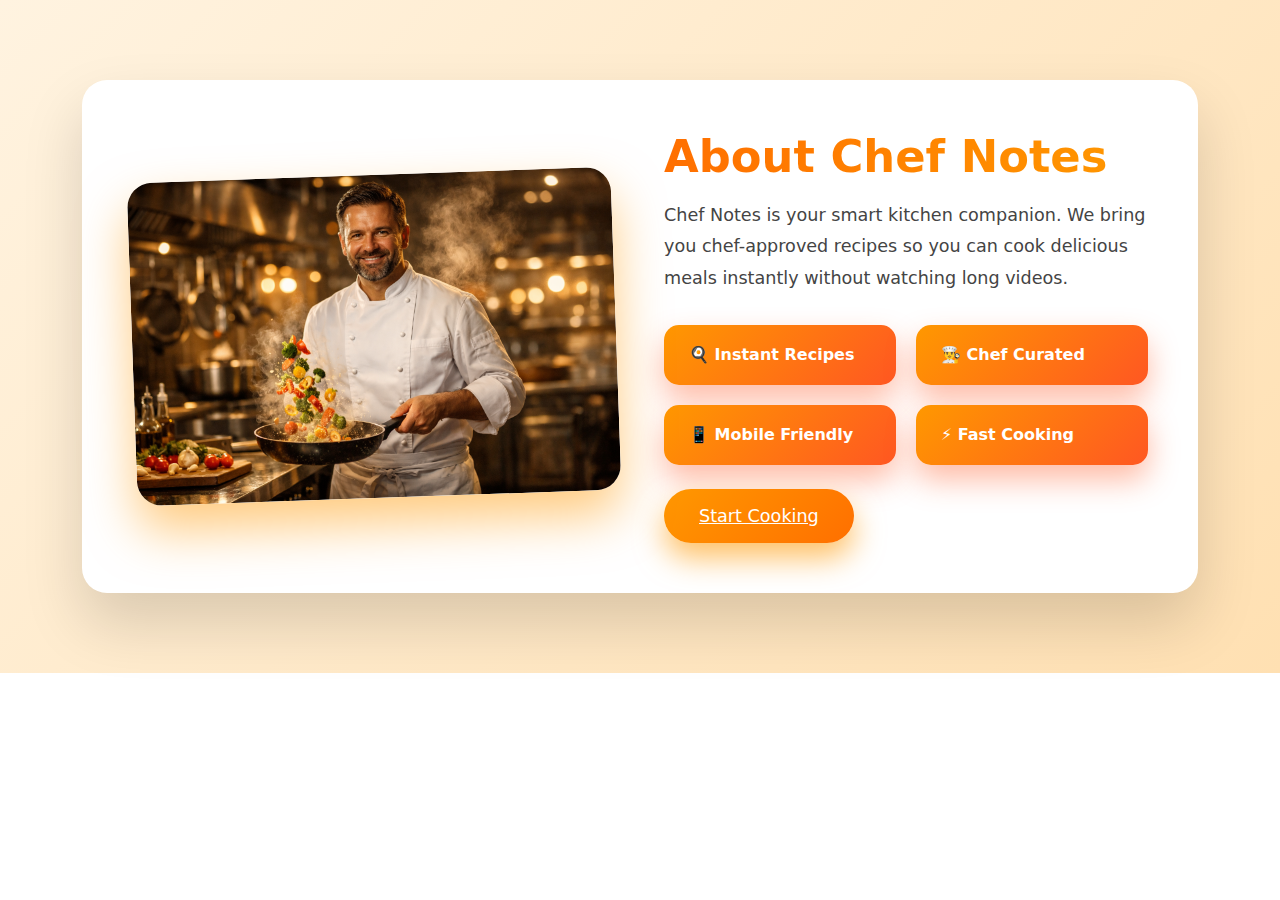
<file: about.html>
<!DOCTYPE html>
<html>
<head>
<title>About Us | Chef Notes</title>
<link href="https://cdn.jsdelivr.net/npm/bootstrap@5.3.2/dist/css/bootstrap.min.css" rel="stylesheet">
<link rel="stylesheet" href="style2.css">
</head>

<body>
<section class="about-section">
  <div class="container">
    <div class="about-wrapper">
      <div class="row align-items-center g-5">

        <div class="col-lg-6">
          <img src="chef.png" class="img-fluid about-img">
        </div>

        <div class="col-lg-6">
          <h2 class="about-title">About Chef Notes</h2>
          <p class="about-text mt-3">
            Chef Notes is your smart kitchen companion.
            We bring you chef-approved recipes so you can cook
            delicious meals instantly without watching long videos.
          </p>

          <div class="about-features">
            <div class="about-feature">🍳 Instant Recipes</div>
            <div class="about-feature">👨‍🍳 Chef Curated</div>
            <div class="about-feature">📱 Mobile Friendly</div>
            <div class="about-feature">⚡ Fast Cooking</div>
          </div>

          <a href="categories.html" class="about-btn mt-4 d-inline-block">
            Start Cooking
          </a>
        </div>

      </div>
    </div>
  </div>
</section>


</body>
</html>
</file>
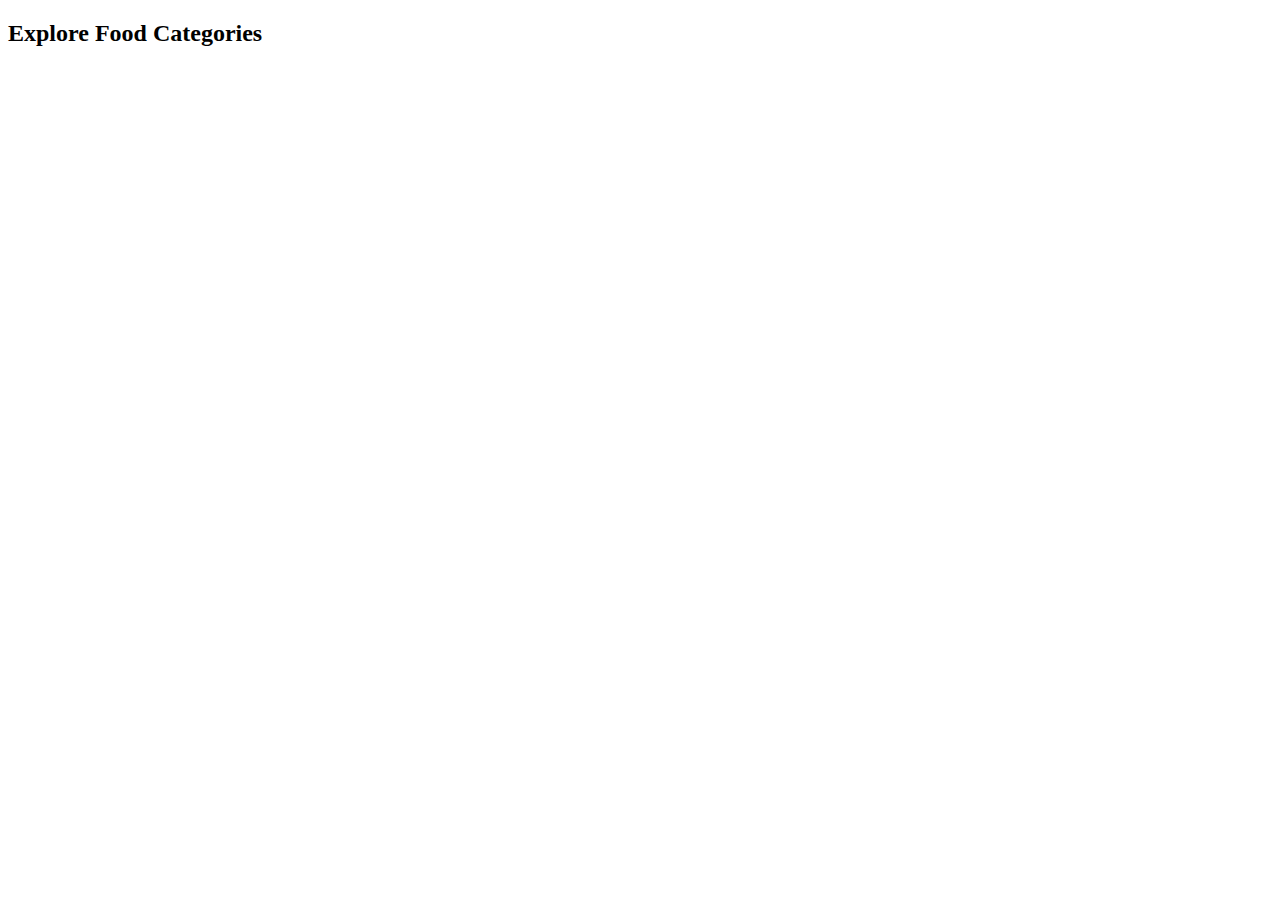
<file: categories.html>
<!DOCTYPE html>
<html lang="en">
<head>
    <meta charset="UTF-8">
    <meta name="viewport" content="width=device-width, initial-scale=1.0">
    <link href="https://cdn.jsdelivr.net/npm/bootstrap@5.3.8/dist/css/bootstrap.min.css" rel="stylesheet" integrity="sha384-sRIl4kxILFvY47J16cr9ZwB07vP4J8+LH7qKQnuqkuIAvNWLzeN8tE5YBujZqJLB" crossorigin="anonymous">
    <title>Categories- Chef's Note</title>
    <style>/* Category page grid spacing */
#categoryPageContainer {
  padding-top: 20px;
}

/* Card wrapper */
.category-card {
  border-radius: 18px;
  overflow: hidden;
  border: none;
  background: rgba(255, 255, 255, 0.85);
  backdrop-filter: blur(10px);
  box-shadow: 
    0 10px 30px rgba(0, 0, 0, 0.12),
    0 4px 12px rgba(0, 0, 0, 0.08);
  transition: all 0.35s ease;
  cursor: pointer;
  position: relative;
}

/* Hover glow */
.category-card::before {
  content: "";
  position: absolute;
  inset: 0;
  border-radius: 18px;
  background: linear-gradient(135deg, #ff9800, #ff5722);
  opacity: 0;
  z-index: 0;
  transition: 0.4s;
}

/* Lift effect */
.category-card:hover {
  transform: translateY(-8px) scale(1.03);
  box-shadow: 
    0 20px 50px rgba(255, 152, 0, 0.35),
    0 8px 20px rgba(0, 0, 0, 0.2);
}

.category-card:hover::before {
  opacity: 0.12;
}

/* Image styling */
.category-card img {
  height: 170px;
  object-fit: cover;
  transition: 0.4s ease;
  position: relative;
  z-index: 1;
}

.category-card:hover img {
  transform: scale(1.08);
}

/* Card body */
.category-card .card-body {
  position: relative;
  z-index: 1;
  background: rgba(255,255,255,0.9);
  border-top: 1px solid rgba(0,0,0,0.05);
}

/* Category title */
.category-card .card-title {
  font-weight: 700;
  color: #ff6f00;
}

/* Description text */
.category-card .card-text {
  color: #555;
  line-height: 1.5;
}

/* Mobile friendly */
@media (max-width: 768px) {
  .category-card img {
    height: 140px;
  }
}
</style>
</head>
<body>
    <div class="container py-5">
  <h2 class="text-center fw-bold mb-4">Explore Food Categories</h2>
  <div id="categoryPageContainer" class="row g-4"></div>
</div>

<script type="module" src="js/app.js"></script>
<script src="https://cdn.jsdelivr.net/npm/bootstrap@5.3.8/dist/js/bootstrap.bundle.min.js" integrity="sha384-FKyoEForCGlyvwx9Hj09JcYn3nv7wiPVlz7YYwJrWVcXK/BmnVDxM+D2scQbITxI" crossorigin="anonymous"></script>
</body>
</html>
</file>
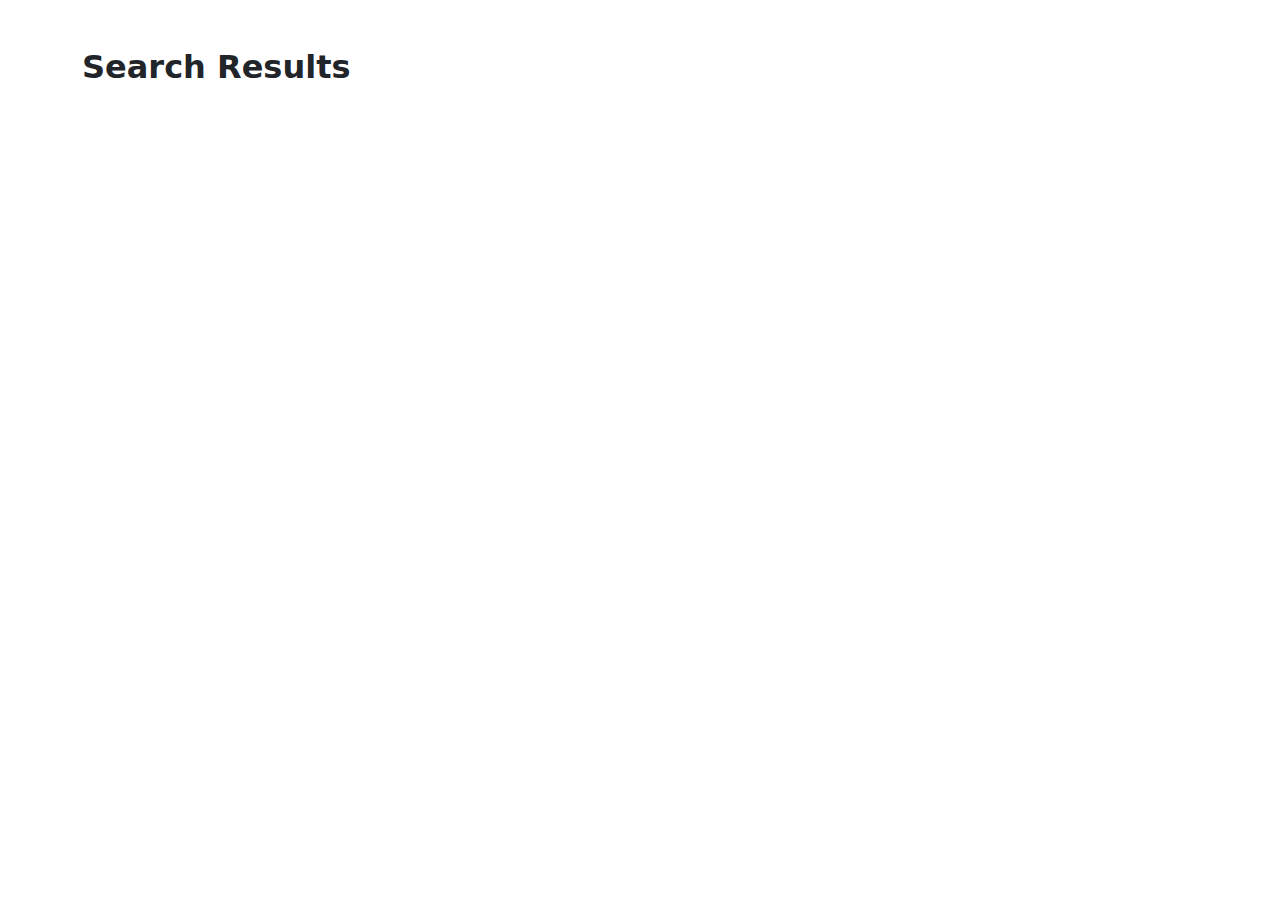
<file: food.html>
<!DOCTYPE html>
<html>
<head>
<title>Foods- Chef’s Note</title>
<link href="https://cdn.jsdelivr.net/npm/bootstrap@5.3.2/dist/css/bootstrap.min.css" rel="stylesheet">
<link rel="stylesheet" href="style.css">
</head>
<body>

<div class="container py-5">
  <h2 class="fw-bold mb-4">Search Results</h2>
  <div id="foodContainer" class="row g-4"></div>
</div>

<script src="./js/food.js"></script>
<script src="https://cdn.jsdelivr.net/npm/bootstrap@5.3.8/dist/js/bootstrap.bundle.min.js" integrity="sha384-FKyoEForCGlyvwx9Hj09JcYn3nv7wiPVlz7YYwJrWVcXK/BmnVDxM+D2scQbITxI" crossorigin="anonymous"></script>
</body>
</html>
</file>
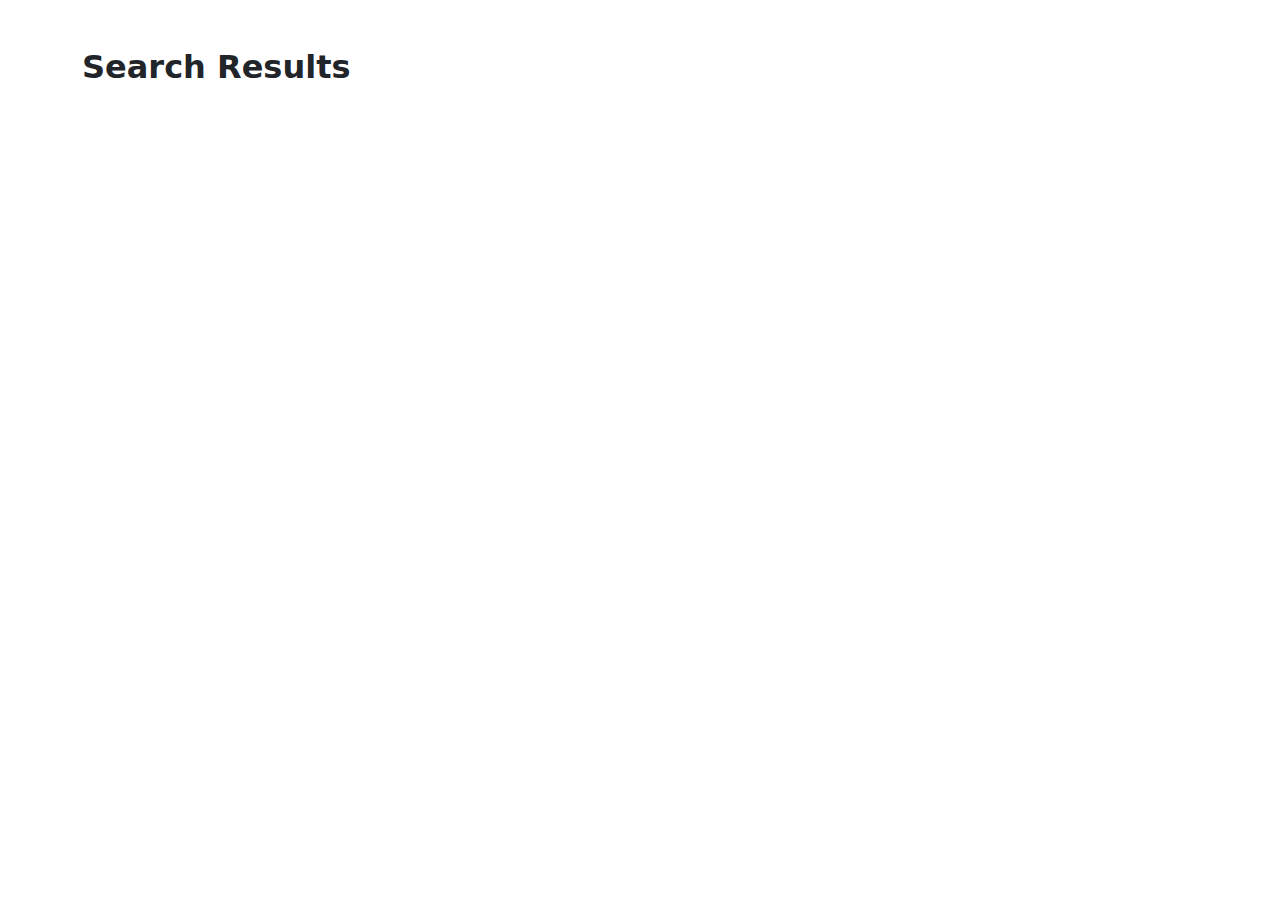
<file: Food.html>
<!DOCTYPE html>
<html>
<head>
<title>Foods- Chef’s Note</title>
<link href="https://cdn.jsdelivr.net/npm/bootstrap@5.3.2/dist/css/bootstrap.min.css" rel="stylesheet">
<link rel="stylesheet" href="style.css">
</head>
<body>

<div class="container py-5">
  <h2 class="fw-bold mb-4">Search Results</h2>
  <div id="foodContainer" class="row g-4"></div>
</div>

<script src="./js/food.js"></script>
<script src="https://cdn.jsdelivr.net/npm/bootstrap@5.3.8/dist/js/bootstrap.bundle.min.js" integrity="sha384-FKyoEForCGlyvwx9Hj09JcYn3nv7wiPVlz7YYwJrWVcXK/BmnVDxM+D2scQbITxI" crossorigin="anonymous"></script>
</body>
</html>
</file>
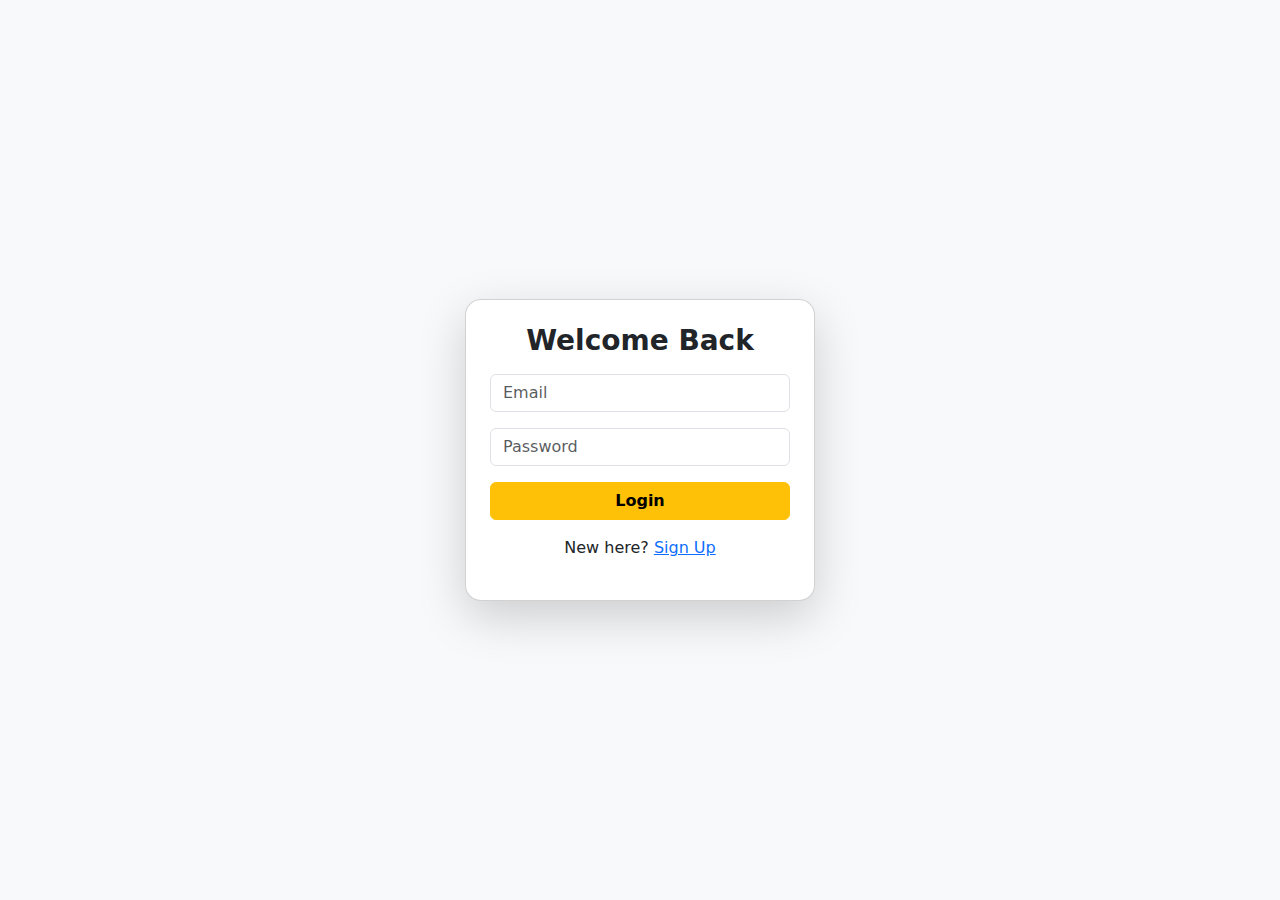
<file: login.html>
<!DOCTYPE html>
<html>
<head>
<title>Login-Chef Notes</title>
<link href="https://cdn.jsdelivr.net/npm/bootstrap@5.3.2/dist/css/bootstrap.min.css" rel="stylesheet">
<link rel="stylesheet" href="style2.css">
</head>

<body class="bg-light">

<div class="container vh-100 d-flex align-items-center justify-content-center">
  <div class="card p-4 shadow-lg rounded-4" style="width: 350px;">
    <h3 class="text-center fw-bold mb-3">Welcome Back</h3>

    <input id="email" class="form-control mb-3" placeholder="Email">
    <input id="password" type="password" class="form-control mb-3" placeholder="Password">

    <button class="btn btn-warning w-100 fw-bold" onclick="login()">Login</button>
    <p class="text-center mt-3">
      New here? <a href="signup.html">Sign Up</a>
    </p>
  </div>
</div>

<script src="./js/auth.js"></script>
</body>
</html>
</file>
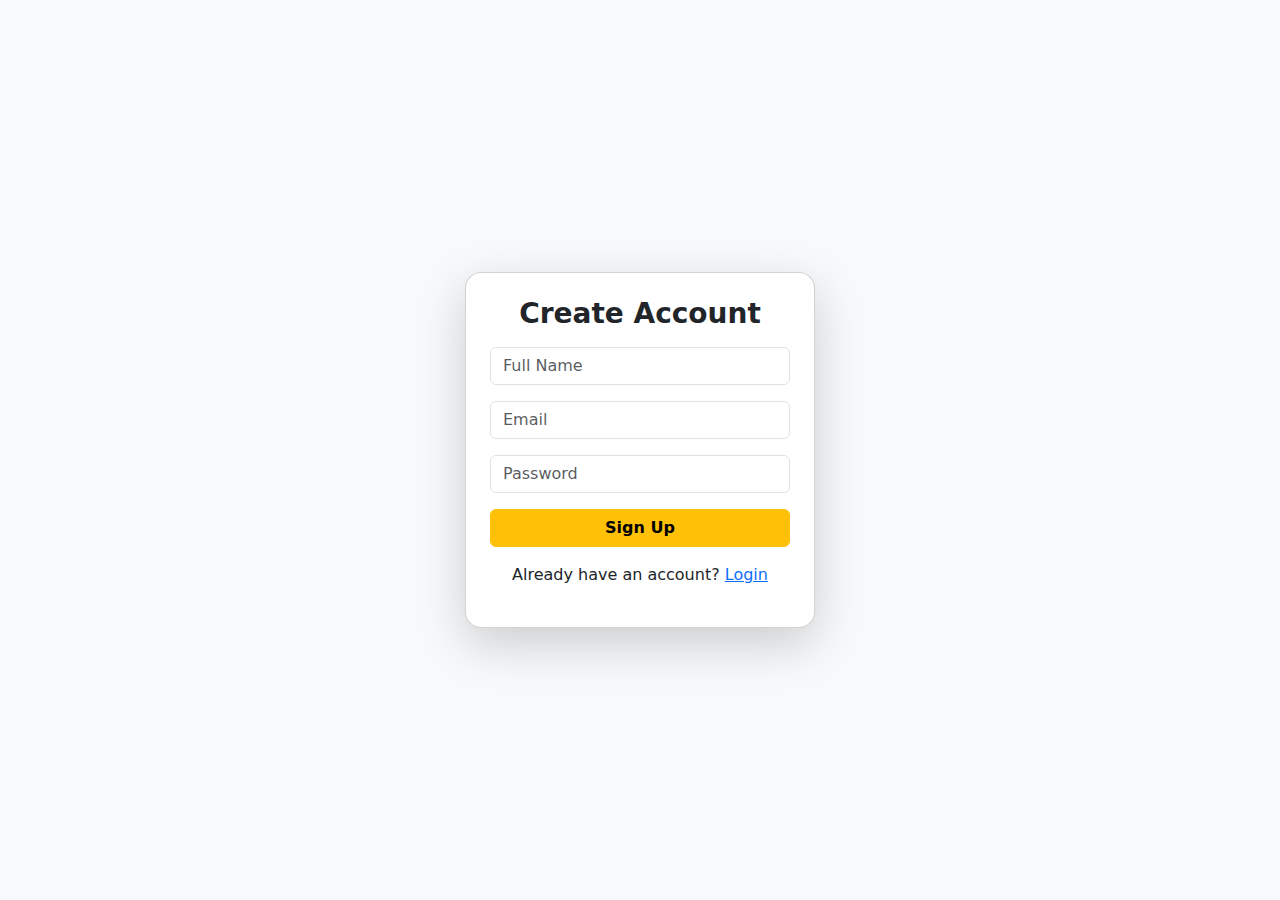
<file: signup.html>
<!DOCTYPE html>
<html>
<head>
<title>Sign Up-Chef Notes</title>
<link href="https://cdn.jsdelivr.net/npm/bootstrap@5.3.2/dist/css/bootstrap.min.css" rel="stylesheet">
<link rel="stylesheet" href="style2.css">
</head>

<body class="bg-light">

<div class="container vh-100 d-flex align-items-center justify-content-center">
  <div class="card p-4 shadow-lg rounded-4" style="width: 350px;">
    <h3 class="text-center fw-bold mb-3">Create Account</h3>

    <input id="name" class="form-control mb-3" placeholder="Full Name">
    <input id="email" class="form-control mb-3" placeholder="Email">
    <input id="password" type="password" class="form-control mb-3" placeholder="Password">

    <button class="btn btn-warning w-100 fw-bold" onclick="signup()">Sign Up</button>
    <p class="text-center mt-3">
      Already have an account? <a href="login.html">Login</a>
    </p>
  </div>
</div>

<script src="./js/auth.js"></script>
</body>
</html>
</file>
<file: style2.css>
.toast-msg {
  position: fixed;
  top: 80px;
  right: 20px;
  background: #ffc107;
  color: black;
  padding: 12px 20px;
  border-radius: 10px;
  font-weight: 600;
  box-shadow: 0 10px 20px rgba(0,0,0,0.2);
  animation: slideIn 0.5s ease;
  z-index: 999;
}

@keyframes slideIn {
  from { opacity: 0; transform: translateX(50px); }
  to { opacity: 1; transform: translateX(0); }
}
.about-section {
  background: linear-gradient(135deg, #fff3e0, #ffe0b2);
  padding: 80px 0;
}

.about-wrapper {
  background: white;
  border-radius: 25px;
  padding: 50px;
  box-shadow: 0 30px 60px rgba(0,0,0,0.15);
}

.about-img {
  border-radius: 25px;
  box-shadow: 0 25px 50px rgba(255,152,0,0.5);
  transform: rotate(-2deg);
  transition: 0.5s ease;
}

.about-img:hover {
  transform: rotate(0deg) scale(1.05);
}

.about-title {
  font-size: 2.8rem;
  font-weight: 800;
  background: linear-gradient(90deg, #ff6f00, #ff9800);
  -webkit-background-clip: text;
  -webkit-text-fill-color: transparent;
}

.about-text {
  font-size: 1.1rem;
  line-height: 1.8;
  color: #444;
}

.about-features {
  display: grid;
  grid-template-columns: 1fr 1fr;
  gap: 20px;
  margin-top: 30px;
}

.about-feature {
  background: linear-gradient(135deg, #ff9800, #ff5722);
  color: white;
  padding: 18px 25px;
  border-radius: 15px;
  font-weight: 700;
  display: flex;
  align-items: center;
  gap: 12px;
  box-shadow: 0 15px 30px rgba(255,87,34,0.4);
  transition: 0.4s;
}

.about-feature:hover {
  transform: translateY(-6px) scale(1.05);
  box-shadow: 0 20px 40px rgba(255,87,34,0.6);
}

.about-btn {
  background: linear-gradient(135deg, #ff9800, #ff6f00);
  border: none;
  padding: 14px 35px;
  font-size: 1.1rem;
  border-radius: 30px;
  color: white;
  box-shadow: 0 15px 30px rgba(255,152,0,0.6);
  transition: 0.4s;
}

.about-btn:hover {
  transform: scale(1.1);
  box-shadow: 0 20px 45px rgba(255,152,0,0.8);
}.recipe-wrapper {
  max-width: 900px;
  margin: auto;
  background: #fff;
  border-radius: 18px;
  overflow: hidden;
  box-shadow: 0 15px 40px rgba(0,0,0,0.15);
}

/* Hero image */
.recipe-hero-img {
  width: 100%;
  height: 400px;
  object-fit: cover;
}

/* Header */
.recipe-header {
  padding: 24px;
}

.recipe-header h1 {
  font-weight: 700;
}

.recipe-meta {
  display: flex;
  gap: 10px;
  margin-top: 8px;
}

.recipe-meta span {
  background: #ff9800;
  color: white;
  padding: 4px 14px;
  border-radius: 14px;
  font-size: 0.8rem;
}

/* Sections */
.recipe-section {
  padding: 24px;
  border-top: 1px solid #eee;
}

/* Ingredients */
.ingredient-list {
  background: #fff7ef;
  padding: 16px 22px;
  border-radius: 12px;
}

/* Instructions */
.recipe-instructions {
  line-height: 1.7;
  color: #555;
}

/* Disclaimer */
.recipe-disclaimer {
  margin: 20px;
  padding: 15px;
  background: #fff3cd;
  border-radius: 10px;
  font-size: 0.9rem;
}

/* Video */
.recipe-video {
  padding: 24px;
  text-align: center;
}
</file>
<file: style.css>
.hero-section {
  padding: 80px 0;
  background: #f8f9fa;
}

.hero-images {
  position: relative;
  height: 420px;
}

.hero-images img {
  width: 200px;
  border-radius: 12px;
  box-shadow: 0 10px 25px rgba(0,0,0,0.15);
  position: absolute;
  transition: 0.3s;
}

.hero-images img:hover {
  transform: scale(1.05);
  z-index: 5;
}

/* Positioning like Bootstrap demo */
.img-1 { top: 0; left: 40px; }
.img-2 { top: 120px; left: 0; }
.img-3 { top: 60px; right: 0; }
.img-4 { bottom: 0; right: 60px; }

.form-control::placeholder {
  color: #ffffff;
  opacity: 0.7;  
}
#searchInput::placeholder {
  color: rgba(255, 255, 255, 0.7);
}

#searchInput::-webkit-input-placeholder {
  color: rgba(255, 255, 255, 0.7);
}

#searchInput:-ms-input-placeholder {
  color: rgba(255, 255, 255, 0.7);
}


.logo-wrapper {
  width: 50px;
  height: 50px;
  background: #ffffff;
  border-radius: 50%;
  display: flex;
  align-items: center;
  justify-content: center;
  box-shadow: 0 0 10px rgba(255,255,255,0.4);
}

.logo-wrapper img {
  height: 50px;
  width: auto;
}

/* Category grid spacing */
#categoryContainer {
  padding-top: 20px;
}

/* Main category card */
.category-card {
  background: linear-gradient(135deg, #ffffff, #f8f9fa);
  border-radius: 18px;
  padding: 18px 10px;
  text-align: center;
  font-weight: 600;
  font-size: 1rem;
  color: #333;
  cursor: pointer;
  box-shadow: 
    0 8px 20px rgba(0, 0, 0, 0.08),
    0 2px 6px rgba(0, 0, 0, 0.05);
  transition: all 0.35s ease;
  position: relative;
  overflow: hidden;
}

/* Soft glow border */
.category-card::before {
  content: "";
  position: absolute;
  inset: 0;
  border-radius: 18px;
  background: linear-gradient(135deg, #0d6efd, #00c6ff);
  opacity: 0;
  transition: 0.4s;
  z-index: -1;
}

/* Hover effects */
.category-card:hover {
  color: #0d6efd;
  transform: translateY(-6px) scale(1.05);
  box-shadow:
    0 15px 35px rgba(13, 110, 253, 0.25),
    0 5px 15px rgba(13, 110, 253, 0.15);
}

.category-card:hover::before {
  opacity: 0.12;
}

/* Active / pressed feel */
.category-card:active {
  transform: scale(0.98);
}

/* Mobile optimization */
@media (max-width: 768px) {
  .category-card {
    font-size: 0.95rem;
    padding: 15px 8px;
  }
}


.recipe-card {
  background: #fff;
  padding: 30px;
  border-radius: 20px;
  box-shadow: 0 20px 40px rgba(0,0,0,0.12);
}

.recipe-img {
  border-radius: 15px;
  box-shadow: 0 10px 25px rgba(0,0,0,0.15);
}

.recipe-meta {
  display: flex;
  gap: 15px;
  margin: 10px 0;
}

.recipe-meta span {
  background: #ff9800;
  color: white;
  padding: 6px 14px;
  border-radius: 20px;
  font-size: 0.85rem;
  font-weight: 600;
}

.ingredient-list {
  background: #f8f9fa;
  padding: 20px;
  border-radius: 12px;
  box-shadow: inset 0 0 10px rgba(0,0,0,0.05);
}

.ingredient-list li {
  padding: 6px 0;
  font-weight: 500;
  font-weight: bold;
}

.recipe-instructions {
  background: #fff3e0;
  padding: 20px;
  border-radius: 12px;
  line-height: 1.7;
  margin-top: 10px;
}

.user-avatar {
  width: 36px;
  height: 36px;
  background: #ffc107;
  color: black;
  font-weight: bold;
  border-radius: 50%;
  display: flex;
  align-items: center;
  justify-content: center;
}

.chef-footer {
  background: #111;
  color: #ccc;
  padding: 50px 0 30px;
}

.footer-text {
  color: #aaa;
  font-size: 0.95rem;
}

.footer-title {
  color: #ff9800;
  margin-bottom: 15px;
  font-weight: 600;
}

.footer-links {
  list-style: none;
  padding: 0;
}

.footer-links li {
  margin-bottom: 10px;
}

.footer-links a {
  color: #ccc;
  text-decoration: none;
  transition: 0.3s;
}

.footer-links a:hover {
  color: #ff9800;
}

.social-icons a {
  font-size: 1.5rem;
  margin-right: 15px;
  color: #ff9800;
  text-decoration: none;
}

.footer-line {
  border-color: #333;
  margin: 30px 0;
}

.footer-copy {
  font-size: 0.85rem;
  color: #777;
}

.random-meal-section {
  /* background: linear-gradient(180deg, #0f0f0f, #1b1b1b); */
  padding: 100px 0;
  margin-bottom: 20px;
}

.random-meal-section h2 {
  color: #ffb703;
  text-shadow: 0 4px 12px rgba(255,183,3,0.4);
}

.random-meal-card {
  background: linear-gradient(145deg, #1f1f1f, #111);
  border-radius: 22px;
  overflow: hidden;
  box-shadow: 0 30px 60px rgba(0,0,0,0.8);
  border: 1px solid rgba(255,183,3,0.2);
}

.random-meal-img {
  height: 100%;
  width: 100%;
  object-fit: cover;
  border-radius: 10px;
  filter: brightness(0.95) contrast(1.1);
}

.random-meal-card h3 {
  color: #ffb703;
}

.random-meal-card p {
  color: #ddd;
}

.random-meal-card .btn {
  background: linear-gradient(135deg, #ffb703, #ff8800);
  border: none;
  color: black;
  padding: 12px 30px;
  border-radius: 30px;
  box-shadow: 0 10px 25px rgba(255,183,3,0.6);
  transition: 0.4s ease;
}

.random-meal-card .btn:hover {
  transform: scale(1.08);
  box-shadow: 0 15px 35px rgba(255,183,3,0.8);
}
.footer-disclaimer {
  color: #aaa;
  font-size: 0.9rem;
  line-height: 1.6;
  text-align: center;
  max-width: 800px;
  margin: 30px auto 10px;
  padding: 15px 20px;
  background: rgba(255, 255, 255, 0.03);
  border-radius: 12px;
  border: 1px solid rgba(255, 183, 3, 0.15);
}

/* Chatbot Styles */
#chatbot-container {
  position: fixed;
  bottom: 20px;
  right: 20px;
  z-index: 9999;
}

.chatbot-toggle {
  width: 60px;
  height: 60px;
  border-radius: 50%;
  background: linear-gradient(135deg, #ffb703, #ff8800);
  border: none;
  box-shadow: 0 8px 20px rgba(255, 183, 3, 0.4);
  cursor: pointer;
  display: flex;
  align-items: center;
  justify-content: center;
  color: white;
  transition: all 0.3s ease;
  animation: pulse 2s infinite;
}

.chatbot-toggle:hover {
  transform: scale(1.1);
  box-shadow: 0 12px 30px rgba(255, 183, 3, 0.6);
}

@keyframes pulse {
  0%, 100% { box-shadow: 0 8px 20px rgba(255, 183, 3, 0.4); }
  50% { box-shadow: 0 8px 30px rgba(255, 183, 3, 0.7); }
}

.chatbot-window {
  position: fixed;
  bottom: 20px;
  right: 20px;
  width: 380px;
  height: 500px;
  background: white;
  border-radius: 20px;
  box-shadow: 0 10px 40px rgba(0, 0, 0, 0.2);
  display: flex;
  flex-direction: column;
  transform: scale(0) translateY(20px);
  opacity: 0;
  transition: all 0.3s cubic-bezier(0.68, -0.55, 0.265, 1.55);
  overflow: hidden;
}

.chatbot-window.show {
  transform: scale(1) translateY(0);
  opacity: 1;
}

.chatbot-header {
  background: linear-gradient(135deg, #343a40, #212529);
  color: white;
  padding: 15px 20px;
  display: flex;
  justify-content: space-between;
  align-items: center;
  border-radius: 20px 20px 0 0;
}

.chatbot-header h6 {
  color: #ffb703;
  font-weight: 600;
}

.chatbot-header small {
  color: #ddd;
  font-size: 0.75rem;
}

.chatbot-messages {
  flex: 1;
  padding: 20px;
  overflow-y: auto;
  background: #f8f9fa;
}

.bot-message, .user-message {
  margin-bottom: 15px;
  animation: fadeIn 0.3s ease;
}

@keyframes fadeIn {
  from { opacity: 0; transform: translateY(10px); }
  to { opacity: 1; transform: translateY(0); }
}

.bot-message p {
  background: white;
  padding: 12px 16px;
  border-radius: 18px 18px 18px 4px;
  margin: 0;
  box-shadow: 0 2px 8px rgba(0, 0, 0, 0.08);
  color: #333;
  line-height: 1.5;
}

.user-message p {
  background: linear-gradient(135deg, #ffb703, #ff8800);
  color: white;
  padding: 12px 16px;
  border-radius: 18px 18px 4px 18px;
  margin: 0 0 0 auto;
  max-width: 80%;
  box-shadow: 0 2px 8px rgba(255, 183, 3, 0.3);
}

.bot-options {
  display: flex;
  flex-direction: column;
  gap: 8px;
  margin-top: 10px;
}

.bot-option-btn {
  background: white;
  border: 2px solid #ffb703;
  color: #333;
  padding: 10px 15px;
  border-radius: 12px;
  cursor: pointer;
  font-size: 0.9rem;
  text-align: left;
  transition: all 0.2s ease;
  font-weight: 500;
}

.bot-option-btn:hover {
  background: #ffb703;
  color: white;
  transform: translateX(5px);
  box-shadow: 0 4px 12px rgba(255, 183, 3, 0.3);
}

.chatbot-input-area {
  padding: 15px;
  background: white;
  border-top: 1px solid #e0e0e0;
  display: flex;
  gap: 10px;
}

.chatbot-input-area input {
  flex: 1;
  border: 2px solid #e0e0e0;
  border-radius: 25px;
  padding: 10px 15px;
  font-size: 0.9rem;
}

.chatbot-input-area input:focus {
  border-color: #ffb703;
  outline: none;
  box-shadow: 0 0 0 3px rgba(255, 183, 3, 0.1);
}

.chatbot-input-area button {
  border-radius: 25px;
  padding: 10px 20px;
  font-weight: 600;
}

/* Mobile responsive */
@media (max-width: 480px) {
  .chatbot-window {
    width: calc(100vw - 40px);
    height: 70vh;
  }
  
  .chatbot-toggle {
    width: 50px;
    height: 50px;
  }
}
</file>
